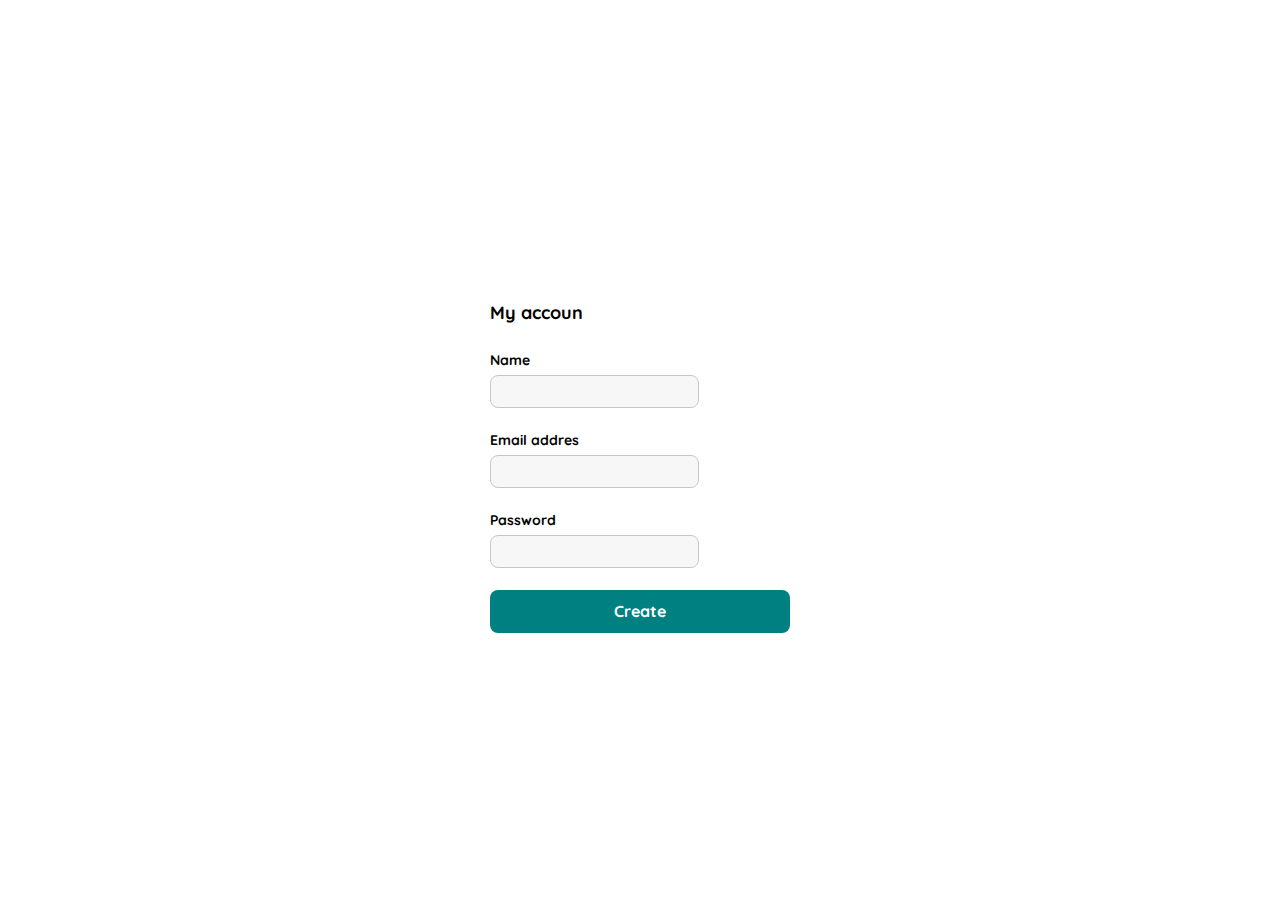
<file: src/pages/account.html>
<!DOCTYPE html>
<html lang="en">
<head>
    <meta charset="UTF-8">
    <meta http-equiv="X-UA-Compatible" content="IE=edge">
    <meta name="viewport" content="width=device-width, initial-scale=1.0">
    <link rel="preconnect" href="https://fonts.googleapis.com">
    <link rel="preconnect" href="https://fonts.gstatic.com" crossorigin>
    <link href="https://fonts.googleapis.com/css2?family=Quicksand:wght@300;500;700&display=swap" rel="stylesheet">
    <title>My account</title>
    <link rel="stylesheet" href="../styles/normalize.css">
    <link rel="stylesheet" href="../styles/styles.css">
</head>
<body>
    <div class="login"> <!--clase principal-->
        <div class="form-container">
            <h1 class="title-account">My accoun</h1>

            <form action="/" class="form-ac">
                <div>
                    <label for="name" class="label">Name</label>
                    <input type="text" name="name" id="name" class="input input-name" >
    
                    <label for="email" class="label">Email addres</label>
                    <input type="email" name="email" id="email" class="input input-email" >
                    
                    <label for="password" class="label">Password</label>
                    <input type="password" name="password" id="password" class="input input-password">

                </div>

                <input type="submit" value="Create" class="primary-button edit-button">

            </form>

        </div>
    </div>
</body>
</html>
</file>
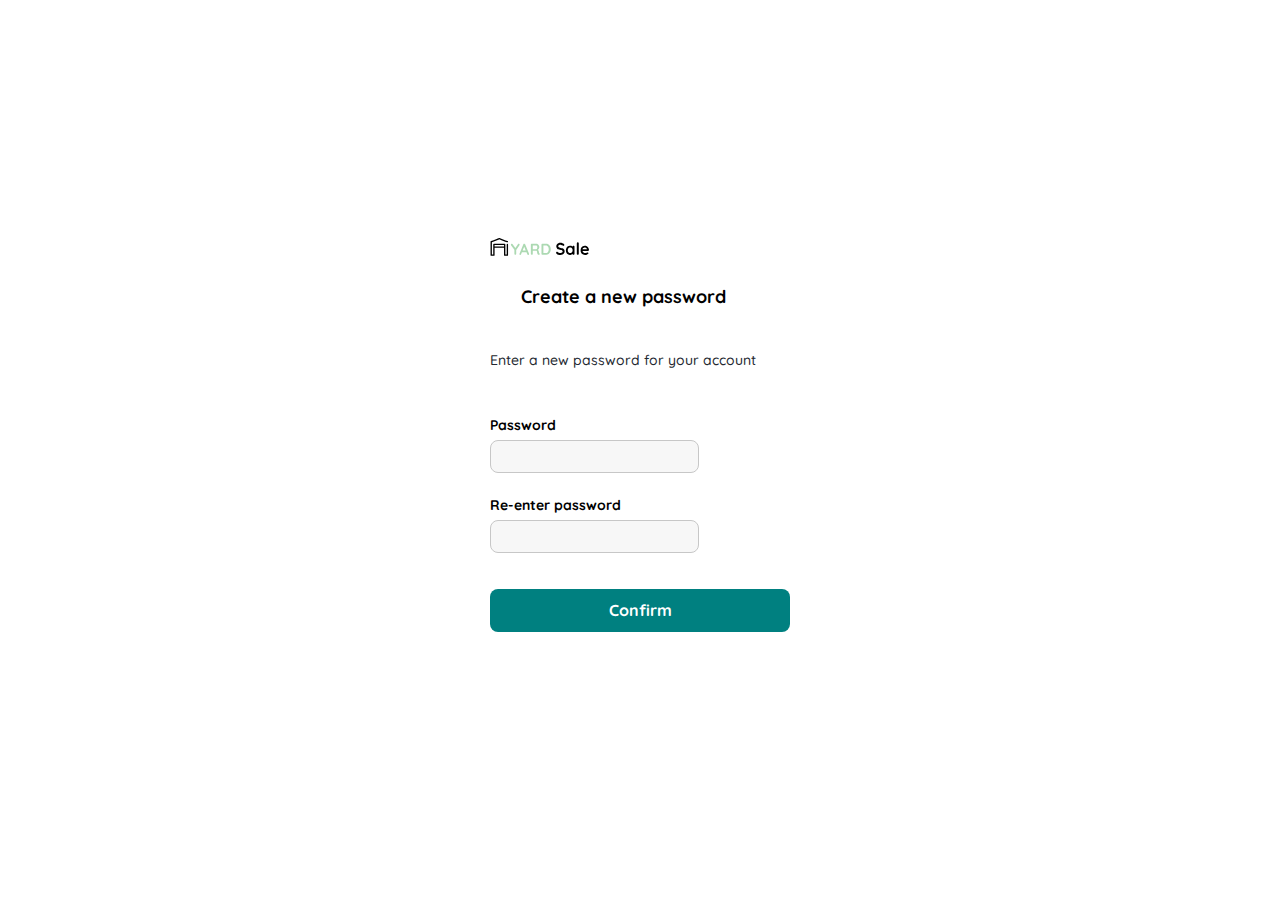
<file: src/pages/create-password.html>
<!DOCTYPE html>
<html lang="es">
<head>
    <meta charset="UTF-8">
    <meta http-equiv="X-UA-Compatible" content="IE=edge">
    <meta name="viewport" content="width=device-width, initial-scale=1.0">
    <link rel="preconnect" href="https://fonts.googleapis.com">
    <link rel="preconnect" href="https://fonts.gstatic.com" crossorigin>
    <link href="https://fonts.googleapis.com/css2?family=Quicksand:wght@300;500;700&display=swap" rel="stylesheet">
    <title>Create a new password</title>
    <link rel="stylesheet" href="../styles/normalize.css">
    <link rel="stylesheet" href="../styles/styles.css">
</head>
<body>
    <div class="login"> <!--clase principal-->
        <div class="form-container">
            <img src="../assets/logos/logo_yard_sale.svg" alt="logo" class="logo">

            <div>
                <h1 class="title">Create a new password</h1>
                <p class="subtitle">Enter a new password for your account</p>
            </div>

            <form action="/" class="form-ac">
                
                <label for="password" class="label">Password</label>
                <input type="password" name="password" id="password" class="input input-password" >
                
                <label for="newPassword" class="label">Re-enter password</label>
                <input type="password" name="newPassword" id="newPassword" class="input input-password">
                <input type="submit" value="Confirm" class="primary-button login-button">
            </form>

        </div>
    </div>
</body>
</html>
</file>
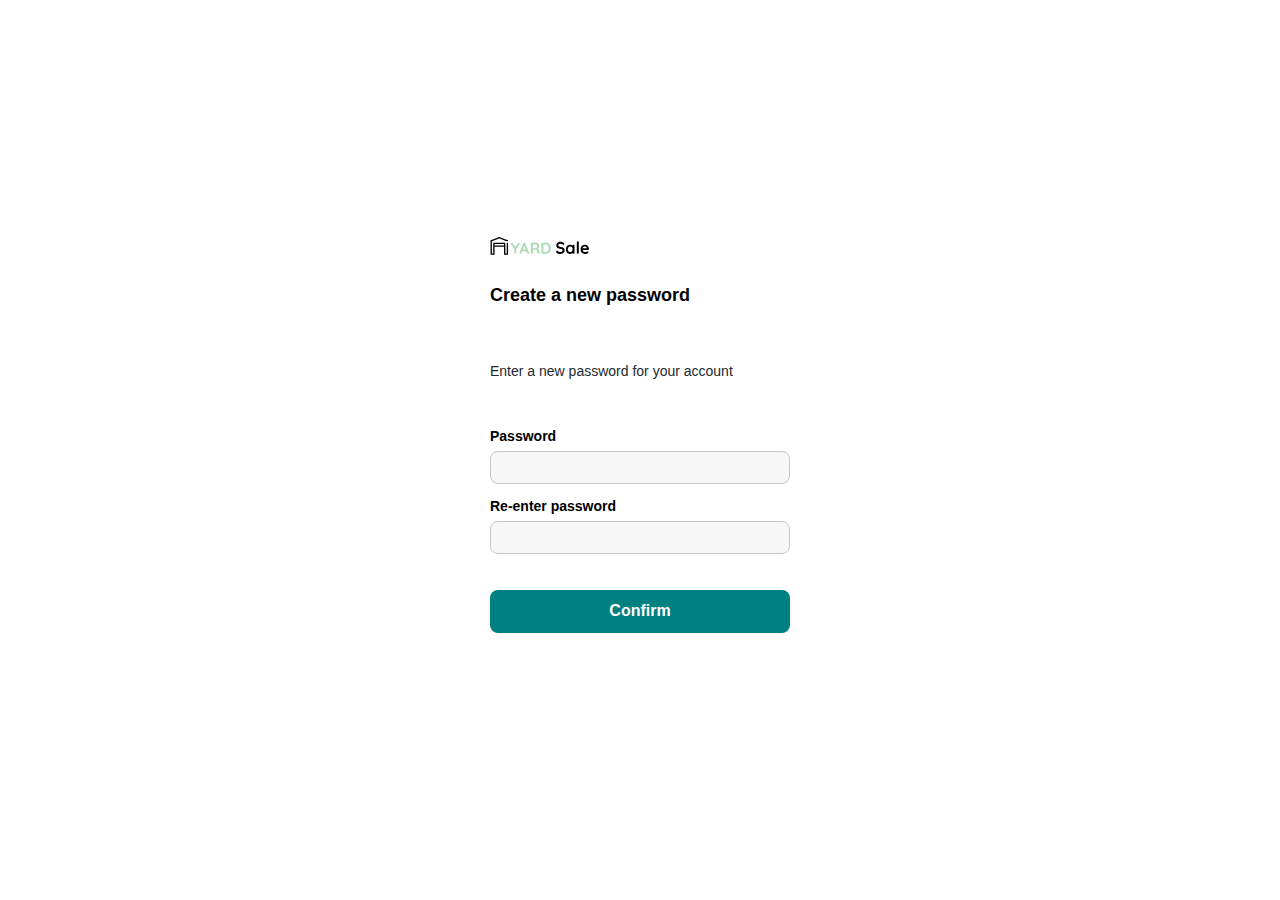
<file: src/pages/createPassword.html>
<!DOCTYPE html>
<html lang="es">
<head>
    <meta charset="UTF-8">
    <meta http-equiv="X-UA-Compatible" content="IE=edge">
    <meta name="viewport" content="width=device-width, initial-scale=1.0">
    <title>Create a new password</title>
    <link rel="stylesheet" href="../styles/normalize.css">
    <link rel="stylesheet" href="../styles/styles.css">
</head>
<body>
    <div class="login"> <!--clase principal-->
        <div class="form-container">
            <img src="../assets/logos/logo_yard_sale.svg" alt="logo" class="logo">

            
            <h1 class="title">Create a new password</h1>
            <p class="subtitle">Enter a new password for your account</p>

            <form action="/" class="form">
                
                <label for="password" class="label">Password</label>
                <input type="password" name="password" id="password" class="input" >
                
                <label for="newPassword" class="label">Re-enter password</label>
                <input type="password" name="newPassword" id="newPassword" class="input input-password">
                <input type="submit" value="Confirm" class="primary-button login-button">
            </form>

        </div>
    </div>
</body>
</html>
</file>
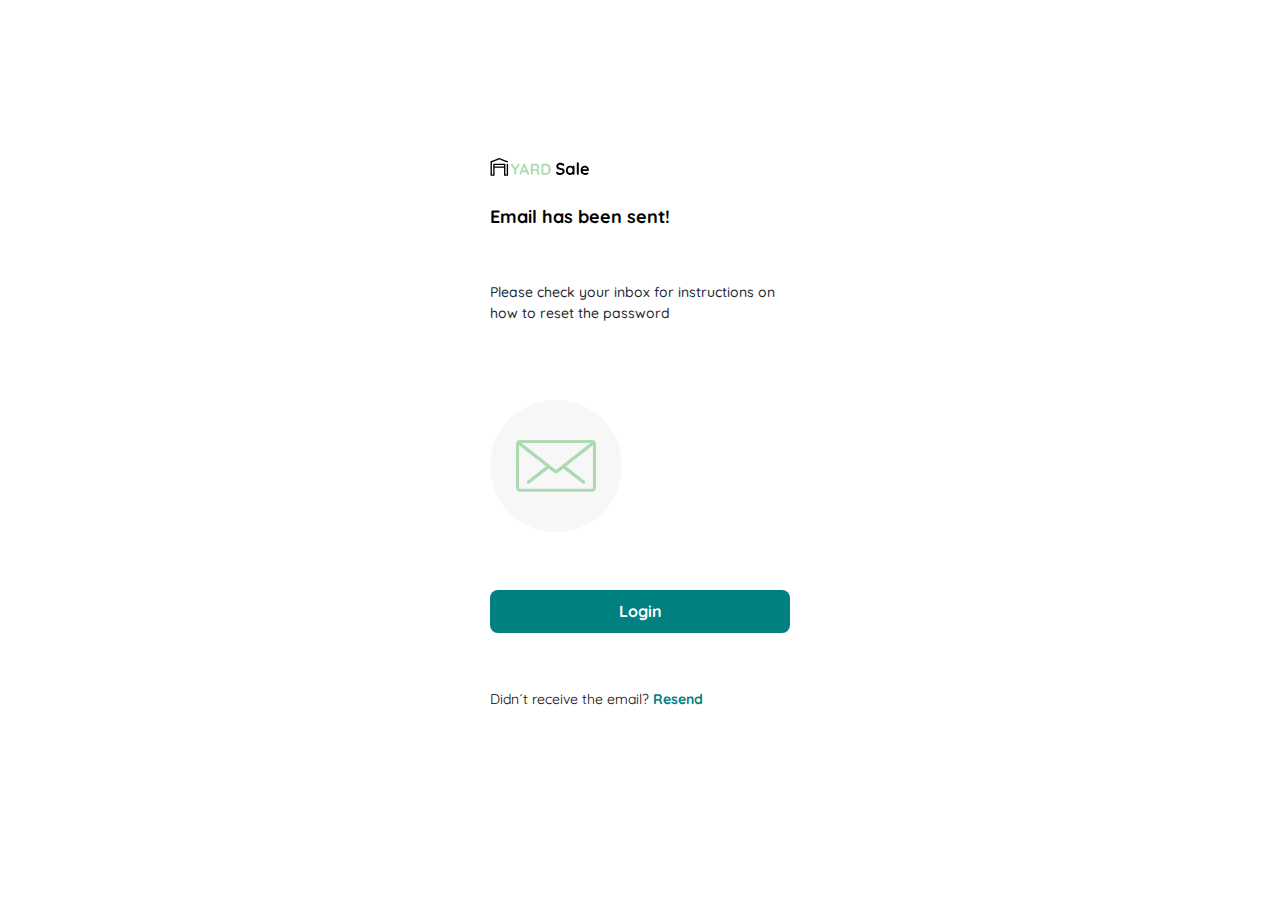
<file: src/pages/email-send.html>
<!DOCTYPE html>
<html lang="en">
<head>
    <meta charset="UTF-8">
    <meta http-equiv="X-UA-Compatible" content="IE=edge">
    <meta name="viewport" content="width=device-width, initial-scale=1.0">
    <link rel="preconnect" href="https://fonts.googleapis.com">
    <link rel="preconnect" href="https://fonts.gstatic.com" crossorigin>
    <link href="https://fonts.googleapis.com/css2?family=Quicksand:wght@300;500;700&display=swap" rel="stylesheet">
    <title>Email send</title>
    <link rel="stylesheet" href="../styles/normalize.css">
    <link rel="stylesheet" href="../styles/styles.css">
</head>
<body>
    <div class="login"> <!--clase principal-->
        <div class="form-container">
            <img src="../assets/logos/logo_yard_sale.svg" alt="logo" class="logo">

            
            <h1 class="title">Email has been sent!</h1>
            <p class="subtitle">Please check your inbox for instructions on how 
                to reset the password</p>

            <div class="email-image">
                <img src="../assets/icons/email.svg" alt="email">
            </div>

            <button class="primary-button login-button">
                Login
            </button>

            <p>
                <span>Didn´t receive the email?</span>
                <a href="./register.html">Resend</a>
            </p>
        </div>
    </div>
</body>
</html>
</file>
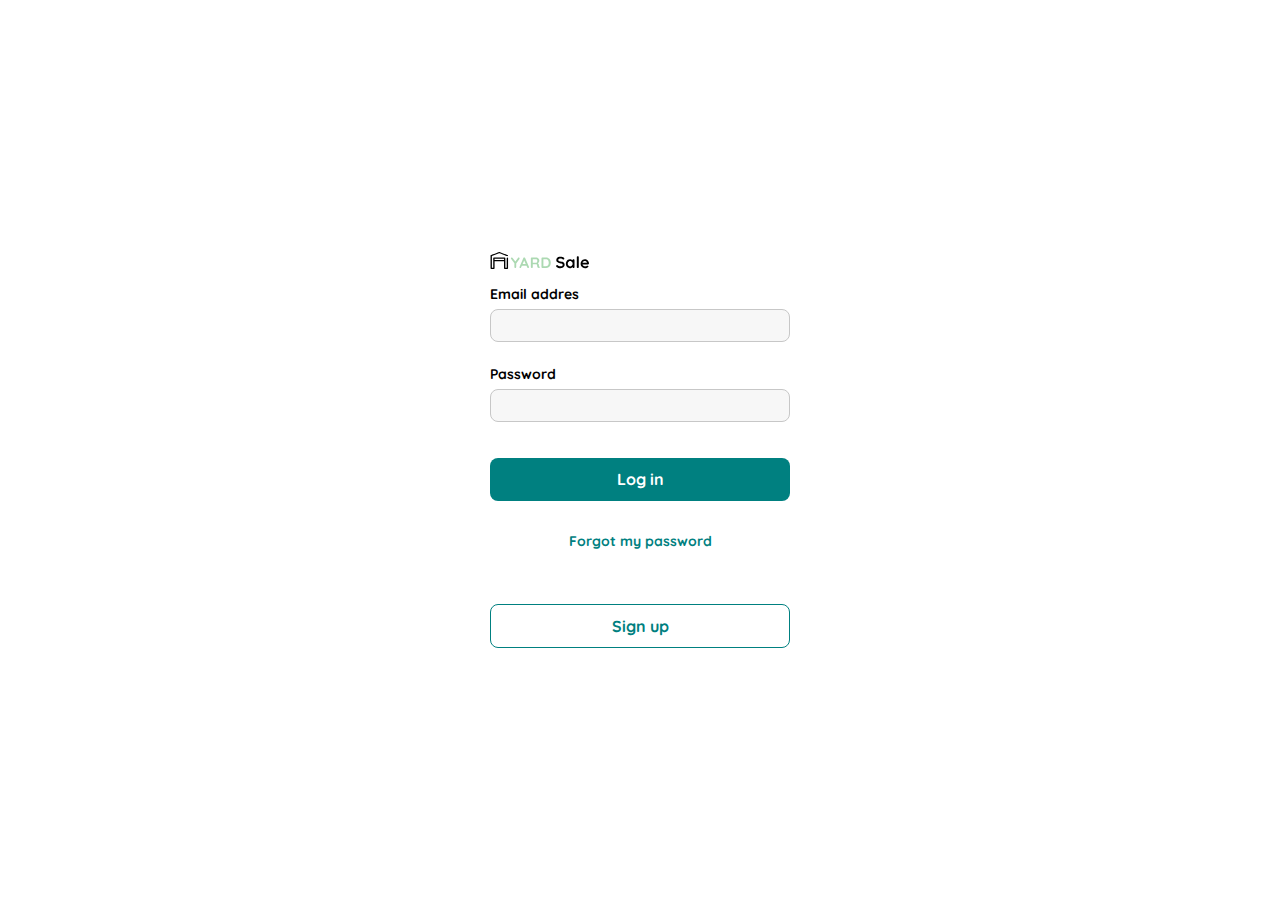
<file: src/pages/login.html>
<!DOCTYPE html>
<html lang="en">
<head>
    <meta charset="UTF-8">
    <meta http-equiv="X-UA-Compatible" content="IE=edge">
    <meta name="viewport" content="width=device-width, initial-scale=1.0">
    <link rel="preconnect" href="https://fonts.googleapis.com">
    <link rel="preconnect" href="https://fonts.gstatic.com" crossorigin>
    <link href="https://fonts.googleapis.com/css2?family=Quicksand:wght@300;500;700&display=swap" rel="stylesheet">
    <title>Login</title>
    <link rel="stylesheet" href="../styles/normalize.css">
    <link rel="stylesheet" href="../styles/styles.css">
</head>
<body>
    <div class="login"> <!--clase principal-->
        <div class="form-container">
            <img src="../assets/logos/logo_yard_sale.svg" alt="logo" class="logo">


            <form action="/" class="form">
                
                <label for="email" class="label">Email addres</label>
                <input type="email" name="email" id="email" class="input input-email" >
                
                <label for="password" class="label">Password</label>
                <input type="password" name="password" id="password" class="input input-password">
                <input type="submit" value="Log in" class="primary-button login-button">

                <a href="/">Forgot my password</a>

                <input type="submit" value="Sign up" class="secondary-button signup-button" class="signup">
            </form>

        </div>
    </div>
</body>
</html>
</file>
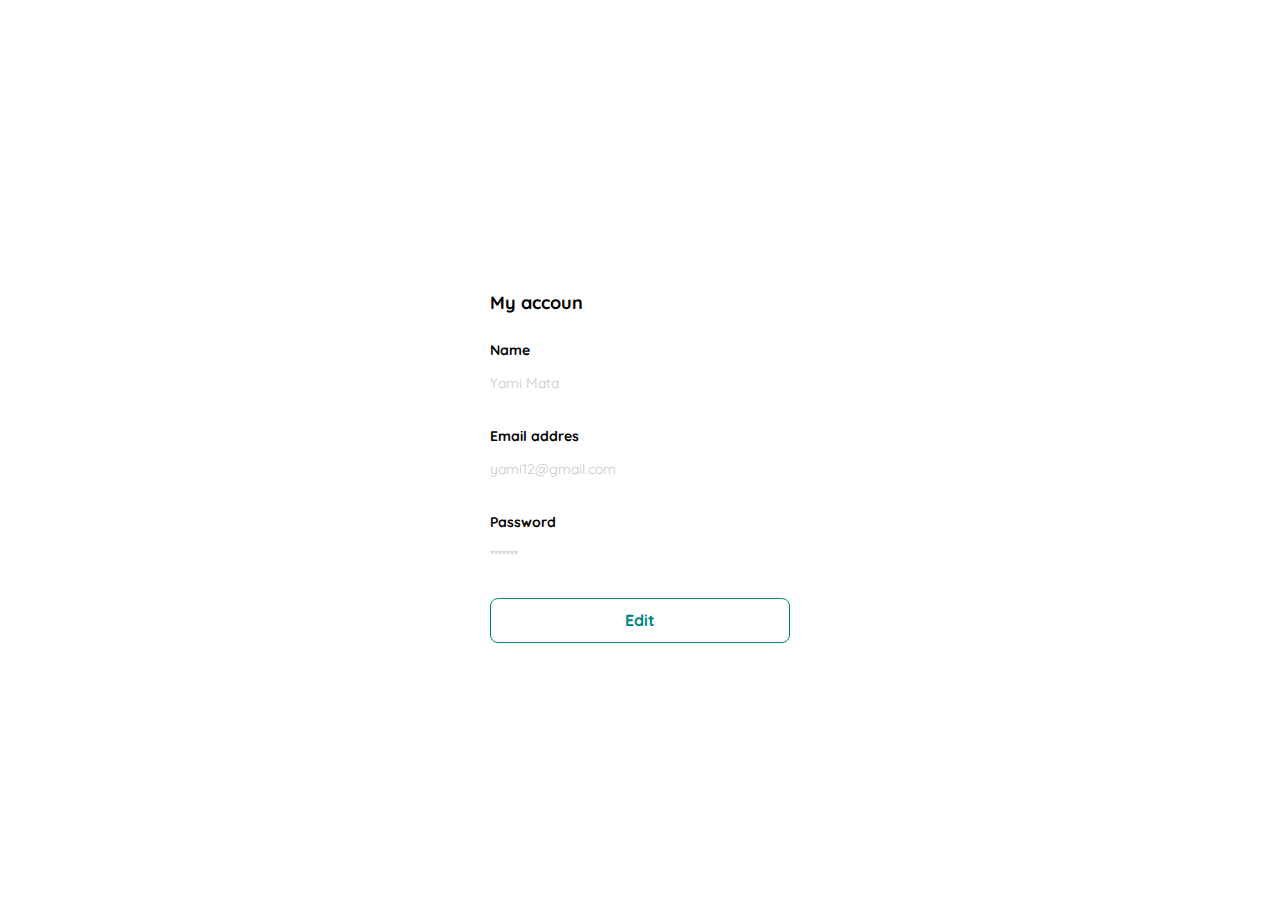
<file: src/pages/my-account.html>
<!DOCTYPE html>
<html lang="en">
<head>
    <meta charset="UTF-8">
    <meta http-equiv="X-UA-Compatible" content="IE=edge">
    <meta name="viewport" content="width=device-width, initial-scale=1.0">
    <link rel="preconnect" href="https://fonts.googleapis.com">
    <link rel="preconnect" href="https://fonts.gstatic.com" crossorigin>
    <link href="https://fonts.googleapis.com/css2?family=Quicksand:wght@300;500;700&display=swap" rel="stylesheet">
    <title>My account | Edit</title>
    <link rel="stylesheet" href="../styles/normalize.css">
    <link rel="stylesheet" href="../styles/styles.css">
</head>
<body>
    <div class="login"> <!--clase principal-->
        <div class="form-container">
            <h1 class="title-account">My accoun</h1>

            <form action="/" class="form-ac">
                <div>
                    <label for="name" class="label">Name</label>
                    <p class="value">Yami Mata</p>

                    <label for="email" class="label">Email addres</label>
                    <p class="value">yami12@gmail.com</p>
                    
                    <label for="password" class="label">Password</label>
                    <p class="value">*******</p>

                </div>

                <input type="submit" value="Edit" class="secondary-button edit-button">

            </form>

        </div>
    </div>
</body>
</html>
</file>
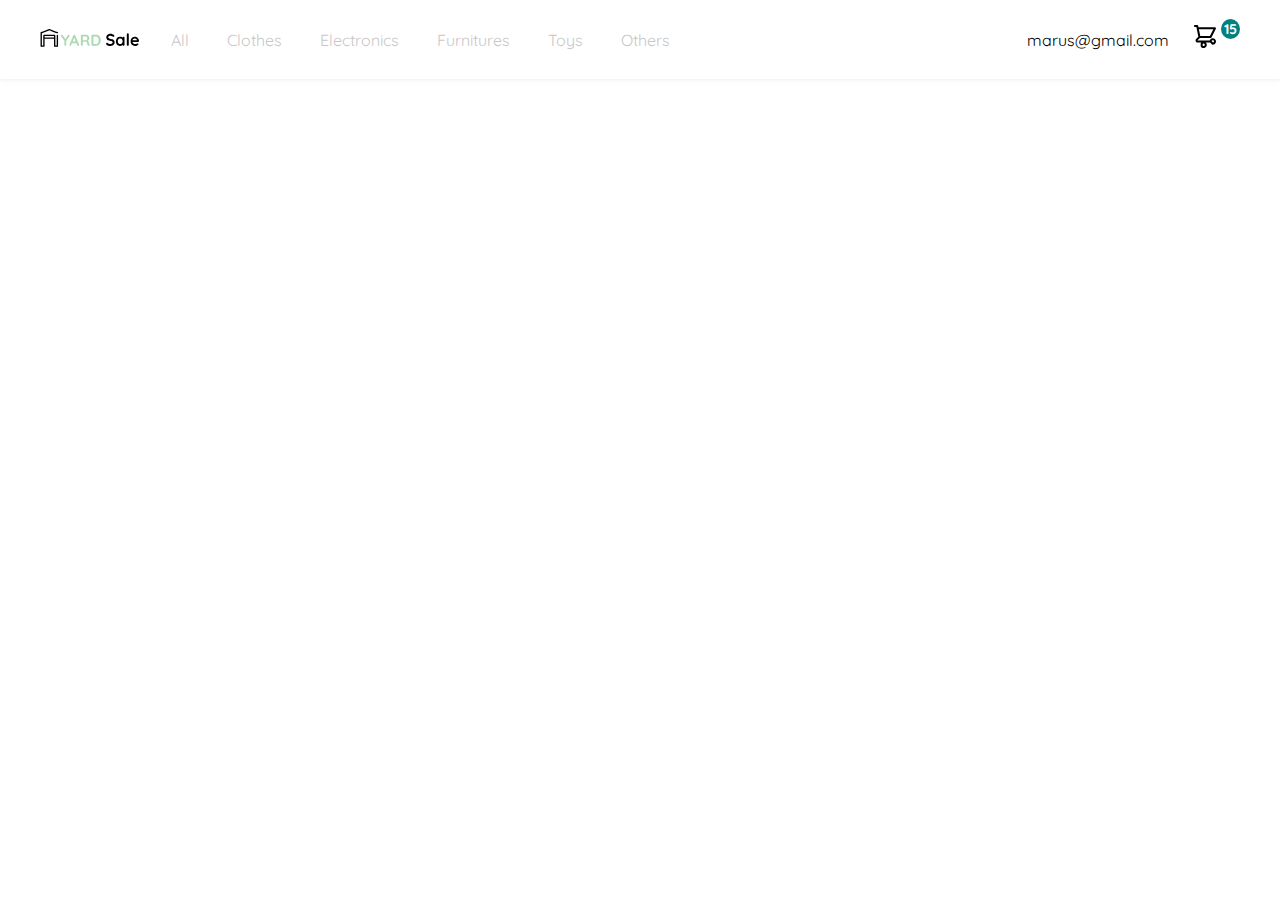
<file: src/pages/navbar.html>
<!DOCTYPE html>
<html lang="en">
<head>
    <meta charset="UTF-8">
    <meta http-equiv="X-UA-Compatible" content="IE=edge">
    <meta name="viewport" content="width=device-width, initial-scale=1.0">
    <link rel="preconnect" href="https://fonts.googleapis.com">
    <link rel="preconnect" href="https://fonts.gstatic.com" crossorigin>
    <link href="https://fonts.googleapis.com/css2?family=Quicksand:wght@300;500;700&display=swap" rel="stylesheet">
    <title>navbar</title>
    <link rel="stylesheet" href="../styles/normalize.css">
    <link rel="stylesheet" href="../styles/styles.css">
</head>
<body>
    <nav>
        <img src="../assets/icons/icon_menu.svg" alt="menu" class="menu">

        <div class="navbar-left">
            <img src="../assets/logos/logo_yard_sale.svg" alt="logo" class="logo">

            <ul class="items">
                <li><a href="index.html">All</a></li>
                <li><a href="orders.html">Clothes</a></li>
                <li><a href="sell.html">Electronics</a></li>
                <li><a href="sell.html">Furnitures</a></li>
                <li><a href="sell.html">Toys</a></li>
                <li><a href="sell.html">Others</a></li>
            </ul>
        </div>

        <div class="navbar-right">
            <ul>
                <li class="navbar-email">marus@gmail.com</li>
                <li class="navbar-shoping-cart">
                    <img src="../assets/icons/icon_shopping_cart.svg" alt="shopping cart">
                    <span>15</span>
                </li>
            </ul>
        </div>
    </nav>
</body>
</html>
</file>
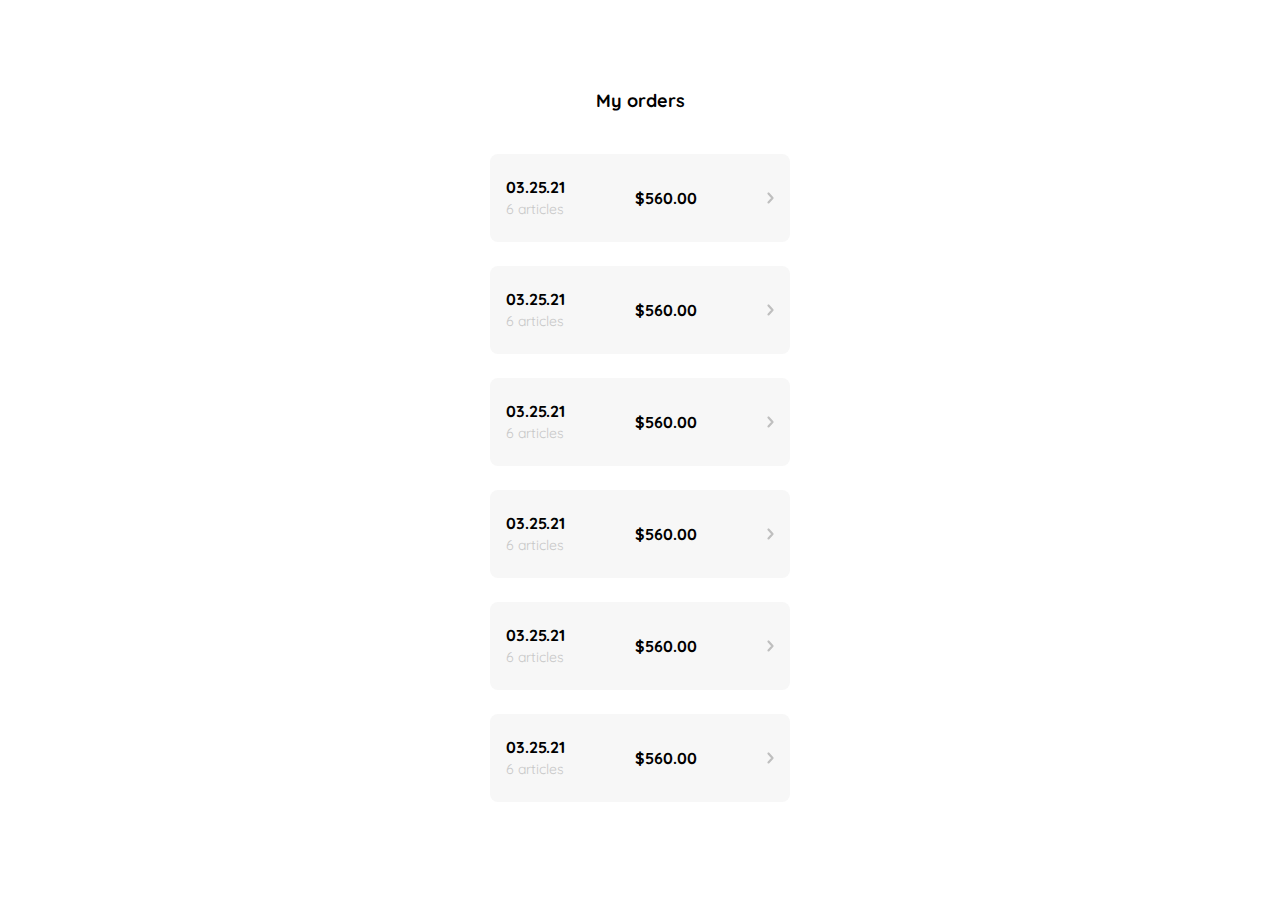
<file: src/pages/orders.html>
<!DOCTYPE html>
<html lang="en">
<head>
    <meta charset="UTF-8">
    <meta http-equiv="X-UA-Compatible" content="IE=edge">
    <meta name="viewport" content="width=device-width, initial-scale=1.0">
    <link rel="preconnect" href="https://fonts.googleapis.com">
    <link rel="preconnect" href="https://fonts.gstatic.com" crossorigin>
    <link href="https://fonts.googleapis.com/css2?family=Quicksand:wght@300;500;700&display=swap" rel="stylesheet">
    <title>My orders</title>
    <link rel="stylesheet" href="../styles/normalize.css">
    <link rel="stylesheet" href="../styles/styles.css">
</head>
</head>
<body>
    <div class="my-order">
        <div class="my-order-container">
            <h1 class="title">My orders</h1>

            <div class="my-order-content">
                <div class="orders">
                    <div>
                        <p>03.25.21</p>
                        <p>6 articles</p>
                    </div>
                    <p class="price">$560.00</p>
                    <img src="../assets/icons/flechita.svg" alt="arrow">
                </div>
            </div>
            <div class="my-order-content">
                <div class="orders">
                    <div>
                        <p>03.25.21</p>
                        <p>6 articles</p>
                    </div>
                    <p class="price">$560.00</p>
                    <img src="../assets/icons/flechita.svg" alt="arrow">
                </div>
            </div>
            <div class="my-order-content">
                <div class="orders">
                    <div>
                        <p>03.25.21</p>
                        <p>6 articles</p>
                    </div>
                    <p class="price">$560.00</p>
                    <img src="../assets/icons/flechita.svg" alt="arrow">
                </div>
            </div>
            <div class="my-order-content">
                <div class="orders">
                    <div>
                        <p>03.25.21</p>
                        <p>6 articles</p>
                    </div>
                    <p class="price">$560.00</p>
                    <img src="../assets/icons/flechita.svg" alt="arrow">
                </div>
            </div>
            <div class="my-order-content">
                <div class="orders">
                    <div>
                        <p>03.25.21</p>
                        <p>6 articles</p>
                    </div>
                    <p class="price">$560.00</p>
                    <img src="../assets/icons/flechita.svg" alt="arrow">
                </div>
            </div>
            <div class="my-order-content">
                <div class="orders">
                    <div>
                        <p>03.25.21</p>
                        <p>6 articles</p>
                    </div>
                    <p class="price">$560.00</p>
                    <img src="../assets/icons/flechita.svg" alt="arrow">
                </div>
            </div>
        </div>
    </div>
</body>
</html>
</file>
<file: src/styles/styles.css>
:root{
    --white: #FFFFFF;
    --black: #000000;
    --dark: #232830;
    --very-light-pink: #C7C7C7;
    --text-input-field: #F7F7F7;
    --hospital-green: rgb(0, 128, 128);

    --sm: 1.4rem;
    --md: 1.6rem;
    --lg: 1.8rem;

    --card-size: 2.4rem;
    --card-width-m: 14rem;
}

html {
    box-sizing: border-box; /* PARA QUE NO SE MODIFIQUE EL TAMAÑO DE LOS ELEMENTOS*/
    font-size: 62.5%; /* 1rem = 10px */
}

*, *:before, *:after {
    box-sizing: inherit;
    /* inherit from html, osea que todo lo que tenga box-sizing: border-box 
    se le aplicara a todos los elementos */
}

/* GLOBALES */
figure {
    margin: 0;
    padding: 0;
}
a {
    text-decoration: none;
    color: var(--hospital-green);
    font-size: var(--md);
}
a:hover {
    color: var(--dark);
}
ul {
    margin: 0;
    padding: 0;
}
li {
    list-style: none;
    
}
p {
    font-size: var(--md);

}
img {
    max-width: 100%;
    height: auto;
}
body{
    font-family: 'Quicksand', sans-serif;
    font-size: 1.6rem;
    line-height: 1.5;
}

/* CREATE A NEW PASSWORD PAGE */
.login {
    width: 100%;
    height: 100vh;
    display: grid;
    place-items: center;
}

.form-container {
    /* display: grid;
    grid-template-columns-row: auto 1fr auto;
    justify-items: center; */
    display: flex;
    flex-direction: column;
    align-items: start;
    justify-content: center;
    gap: 1.2rem;
    width: 30rem;
}

.logo {
    width: 15rem;

    margin-bottom: 4rem;
    justify-self: center;

    display: none;
}

.title-container {
    display: flex;
    justify-content: start;
    align-items: center;
    gap: 1.2rem;
    padding: 2rem 1.2rem 1.2rem 1.2rem;
}
.title-container h1{
    margin: 0;
}
.title-container img{
    transform: rotate(180deg);
}

.title {
    font-size: var(--lg);
    font-weight: 700;
    margin-bottom: 1.2rem;
    text-align: center;
}

.subtitle {
    color: var(--dark);
    font-size: var(--md);
    font-weight: 500;
    margin-top: 0; 
    margin-bottom: 3.2rem; 
}

.form {
    display: flex;
    flex-direction: column;
    width: 100%;
}

.label {
    font-size: var(--sm);
    font-weight: 700;
    margin-bottom: 0.4rem;
}
.input {
    background-color: var(--text-input-field);
    border: 0.05rem solid var(--very-light-pink);
    border-radius: 0.8rem;
    height: 3.3rem;
    font-size: var(--md);
    padding: 0.6rem;
    margin-bottom: 1.2rem;
}

.input-email {
    margin-bottom: 2.2rem;
}
.input-name,
.input-email,
.input-password {
    margin-bottom: 2.2rem;
}
.login-button {
    margin: 1.4rem 0 3rem 0;
}

.primary-button {
    background-color: var(--hospital-green);
    border-radius: 0.8rem;
    border: none;
    color: var(--white);
    font-size: var(--md);
    font-weight: 700;
    width: 100%;
    padding: 1.2rem;
    cursor: pointer;
}

.secondary-button {
    background-color: var(--white);
    border-radius: 0.8rem;
    border: 0.05rem solid var(--hospital-green);
    color: var(--hospital-green);
    font-size: var(--md);
    font-weight: 700;
    width: 100%;
    padding: 1.2rem;
    cursor: pointer;
}

@media (max-width: 768px) {
    .logo {
        display: block;
    }
}

/* EMAIL SEND PAGE */
.email-image {
    display: grid;
    place-items: center;

    width: 13.2rem;
    height: 13.2rem;
    background-color: var(--text-input-field);
    border-radius: 50%;
    margin-top: 3.2rem;
    margin-bottom: 3.2rem;
}
.email-image img {
    width: 8rem;
}
.form-container p {
    text-align: left;
    margin-bottom: 3.2rem;
    font-size: var(--sm);
}
.form-container a {
    text-align: center;
    margin-bottom: 3.2rem;
    font-size: var(--sm);
    font-weight: 700;
}

/* LOGIN */
.form a {
    font-weight: 700;
    margin-bottom: 5.2rem;
}


@media (max-width: 640px) {
    .logo {
        display: block;
    }
    .secondary-button {
        width: 300px;
        position: absolute; /* para que se ubique en relación al form*/
        bottom: 0; /* El borde inferior del botón estará alineado con el borde inferior de su elemento
         contenedor. */
        margin-bottom: 2.4rem;
    }
}


/* MY ACCOUNT */
.title-account {
    font-size: var(--lg);
    font-weight: 700;
    text-align: start;
    margin-top: 3.2rem;
}

.form-ac {
    display: flex;
    flex-direction: column;
    width: 100%;
    align-items: start;
}

@media (max-width: 640px) {
    .form-container {
        height: 100%;
    }
    .form-ac {
        height: 100%;
        justify-content: space-between;
    }
    .edit-button {
        margin-bottom: 2.4rem;
    }

}

.form-ac div {
    display: flex;
    flex-direction: column;
}


/* MY ACCOUNT */
.value {
    color: var(--very-light-pink);
    font-size: var(--md);
    margin: 0.8rem 0 3.2rem 0;
}

/* HOME */
.cards-container {
    display: grid;
    grid-template-columns: repeat(auto-fill, 24rem); 
    /* las tarjetas se van a rellenar en la pantalla con un tamaño de 240px*/
    place-content: center;
    gap: 2rem;
}

.product-card {
    width: var(--card-width);
    margin-top: 1.2rem;
}

.product-card img {
    width: 100%;
    height: var(--card-width);
    object-fit: cover;
    border-radius: 20px;
}
.product-info {
    display: flex;
    justify-content: space-between;
    align-items: center;
    margin-top: 1.2rem  ;
}

.product-info figure {
    margin: 0;
    padding: 0;
}
.product-info figure img {
    width: 3rem;
    height: 3rem;
}

.product-info div p:nth-child(1) { /* precios*/
    font-weight: 700;
    font-size: var(--md);
    margin: 0 0 0 .4rem;
}
.product-info div p:nth-child(2) { /* nombres de los productos*/
    color: var(--very-light-pink);
    font-size: var(--sm);
    margin: 0;
}

@media (max-width: 640px) {
    .cards-container {
        grid-template-columns: repeat(auto-fill, 14rem); /* las cards van a ser más pequeñas*/
    }
    .product-card {
        width: var(--card-width-m);
    }
    
    .product-card img {
        width: var(--card-width-m));
        height: var(--card-width-m);
        object-fit: cover;
        border-radius: 20px;
    }
}

/* MENU DESKTOP */
.desktop-menu {
    width: 15rem;
    height: auto;
    padding: 2rem 2rem 0 2rem;
    border: 1px solid var(--very-light-pink);
    border-radius: 8px;
}

.desktop-menu ul{
    list-style: none;
    padding: 0;
    margin: 0;
}
.desktop-menu ul li{
    text-align: end;
}

.desktop-menu ul li{
    text-align: end;
}

.desktop-menu ul li:last-child {
    padding-top: 2rem;
    border-top: 1px solid var(--very-light-pink);
}

.desktop-menu ul li:last-child a {
    color: var(--hospital-green);
    font-size: var(--sm);
}
.desktop-menu ul li a {
    color: var(--black);
    display: inline-block;
    margin-bottom: 1.2rem;
}

.desktop-menu ul li:not(:last-child) {
    font-weight: 700;

}

/* MENU MOBILE */
.mobile-menu {
    padding: 2.4rem;
}
.mobile-menu a {
    color: var(--black);
    font-weight: 700;
}

.mobile-menu ul{
    margin-top: 2.4rem;
}
.mobile-menu ul:nth-child(1){ /* se aplica un borde al final de las categorías*/
    border-bottom: 1px solid var(--very-light-pink);
}
.mobile-menu ul:last-child { /* mueve el último ul al final de la pantalla*/
    position: absolute;
    bottom: 0; /* El borde inferior del botón estará alineado con el borde inferior de su elemento
     contenedor. */
    margin-bottom: 2.4rem;
}
.mobile-menu ul li{ /* para la separación entre elementos de lista*/
    margin-bottom: 2.4rem;
}

.mobile-menu .email { /* para el email*/
    font-size: var(--sm);
    font-weight: 500;
    color: var(--very-light-pink);
}
.mobile-menu .sign-out { /* para el sign out*/
    font-size: var(--sm);
    /* font-weight: 500; */
    color: var(--hospital-green);
}

/* MY ORDER */
.my-order {
    width: 100%;
    height: 100vh;
    display: grid;
    place-items: center;
}
.title {
    font-size: var(--lg);
    margin-bottom: 4rem;
}

.my-order-container {
    display: grid;
    grid-template-rows: auto 1fr auto;
    align-items: center;
    width: 30rem;
}

.my-order-content {
    display: flex;
    flex-direction: column;
}

.order {
    display: flex;
    justify-content: space-between;
    /* grid-template-columns: auto 1fr; */
    gap: 1.6rem;
    align-items: center;
    background-color: var(--text-input-field);
    border-radius: 8px;
    padding: 1.6rem;
    margin-bottom: 2.4rem;
}

.order div {
    display: flex;
    flex-direction: column;
}
.order div p{
    margin: 0;
}
.order div p:first-child {
    font-size: var(--md);
    font-weight: 700;
}
.order div p:last-child {
    font-size: var(--sm);
    color: var(--very-light-pink);
}

.order .price{
    font-size: var(--md);
    font-weight: 700;
}
.shopping-cart {
    display: grid;
    grid-template-columns: auto 1fr auto auto;
    gap: 1.6rem;
    align-items: center; /*centra los objetos horizontalmente*/
    margin-bottom: 2.4rem;
}
.shopping-cart figure img {
    width: 7rem;
    height: 7rem;
    object-fit: cover;
    border-radius: 20px;
}
.shopping-cart p:nth-child(2) {
    color: var(--very-light-pink);
    font-size: var(--lg);
}
.shopping-cart p:nth-child(3) {
    color: var(--black);
    font-size: var(--mg);
    font-weight: 700;
}

/* ORDERS */
.orders {
    display: grid;
    grid-template-columns: auto 1fr auto;
    /* display: flex;
    justify-content: space-around; */
    gap: 1.6rem;
    align-items: center;
    margin-bottom: 1.2rem;
}

.orders div {
    display: flex;
    flex-direction: column;
}
.orders div p{
    margin: 0;
}
.orders div p:first-child {
    font-size: var(--md);
    font-weight: 700;
}
.orders div p:last-child {
    font-size: var(--sm);
    color: var(--very-light-pink);
}

.orders .price{
    font-size: var(--md);
    font-weight: 700;
    text-align: end;
}

/* NAVBAR */
nav {
    display: flex;
    justify-content: space-between;
    align-items: center;
    padding: 2.4rem 4rem;
    background-color: var(--white);
    box-shadow: 0 0 0.5rem rgba(0, 0, 0, 0.1);
}
.menu {
    display: none; /* oculta el menú en desktop */
}
.logo {
    margin: 0;
    display: flex;
    width: 10rem;
}
.navbar-left {
    display: flex;
    align-items: center;
    gap: 2.4rem;
}
.navbar-left, .items{
    display: flex;
    gap: 2.4rem;
}
.navbar-right ul{
    display: flex;
    align-items: center;
    gap: 2.4rem;
}

.navbar-left ul,
.navbar-right ul {
    display: flex;
    martin-top: 2.4rem;
}

.navbar-left ul li a,
.navbar-right ul li a{
    border: 1px solid var(--white);
    color: var(--very-light-pink);
    border-radius: 8px;
    padding: .2rem .6rem;
}
.navbar-left ul li a:hover,
.navbar-right ul li a:hover{
    border: 1px solid var(--hospital-green);
    color: var(--hospital-green);
    border-radius: 8px;
    padding: .2rem .6rem;
}

@media screen and (max-width: 768px) {
    nav {
        padding: 2.4rem 2rem;
    }
    .navbar-left ul{
        display: none;
    }
    .menu {
        display: block;
    }
    .navbar-right .navbar-email{
        display: none;
    }
}

nav .navbar-right ul li span {
    position: relative; /* el span se va a ubicar de acuerdo al ul*/
    top: -1.5rem; /* para que el número se ubique en el centro del icono */
    font-size: var(--sm);
    background-color: var(--hospital-green);
    padding: .1rem .3rem;
    border-radius: 50%;
    font-weight: 700;
    color: var(--white);
}

/* PRODUCT-DETAILS */
.product-detail {
    display: grid;
    grid-template-rows: 1fr 1fr;
    width: 30rem;
    padding-bottom: 2.4rem;
    position: absolute;
    right: 0;
}
.product-detail > img:nth-child(1) { /* el primero hijo*/
    background-color: hsl(210, 29%, 24%);
    padding: 1rem;
    border-radius: 20px;
    position: absolute;
    top: .8rem; /*se ubican de acuero al padre (product-detail)*/
    left: .8rem;
    cursor: pointer;
}
.product-detail .product-image {
    border-radius: 0 0 20px 20px;
    width: 100%;
    height: 30rem;
    object-fit: cover;
}
.product-detail .product-infos .add-to-cart-button {
    display: flex;
    justify-content: center;
    align-items: center;
    gap: 1.6rem;
}

.product-infos {
    margin: 2.4rem 2.4rem 0 2.4rem;
}

.product-infos p {
    margin: 2rem 0 0 0 ;
    font-size: var(--md);
    font-weight: 700;
    margin: 0 0 .4rem 0;
}

.product-infos .titles {
    margin: 0 0 3rem 0;
    font-size: var(--md);
    color: var(--very-light-pink);
}
.product-infos .description {
    margin: 0 0 3rem 0;
    font-size: var(--md);
    color: var(--very-light-pink);
}

@media screen and (max-width: 768px) {
    .product-detail {
        width: 100%;
    }
    .product-detail > img:nth-child(1) {
        top: 0;
        left: 0;
    }
    
    .product-infos {
        margin: 2.4rem 1.2rem 0 1.2rem;
    }
}

/* CARRITO DE COMPRAS */
.orders {
    display: flex;
    justify-content: space-between;
    /* grid-template-columns: auto 1fr; */
    gap: 1.6rem;
    align-items: center;
    background-color: var(--text-input-field);
    border-radius: 8px;
    padding: 1.6rem;
    margin-bottom: 2.4rem;
}

.orders div {
    display: flex;
    flex-direction: column;
}
.orders div p{
    margin: 0;
}
.orders div p:first-child {
    color: var(--black);
    font-size: var(--md);
    font-weight: 700;
}

.orders .price{
    font-size: var(--md);
    font-weight: 700;
}

.cart {
    display: grid;
    grid-template-columns: auto 1fr auto auto auto;
    gap: 1.6rem;
    align-items: center; /*centra los objetos horizontalmente*/
    margin: 2.4rem;
}
.cart figure img {
    width: 7rem;
    height: 7rem;
    object-fit: cover;
    border-radius: 20px;
}
.cart p:nth-child(2) {
    color: var(--very-light-pink);
    font-size: var(--lg);
}
.cart p:nth-child(3) {
    color: var(--black);
    font-size: var(--mg);
    font-weight: 700;
}
</file>
